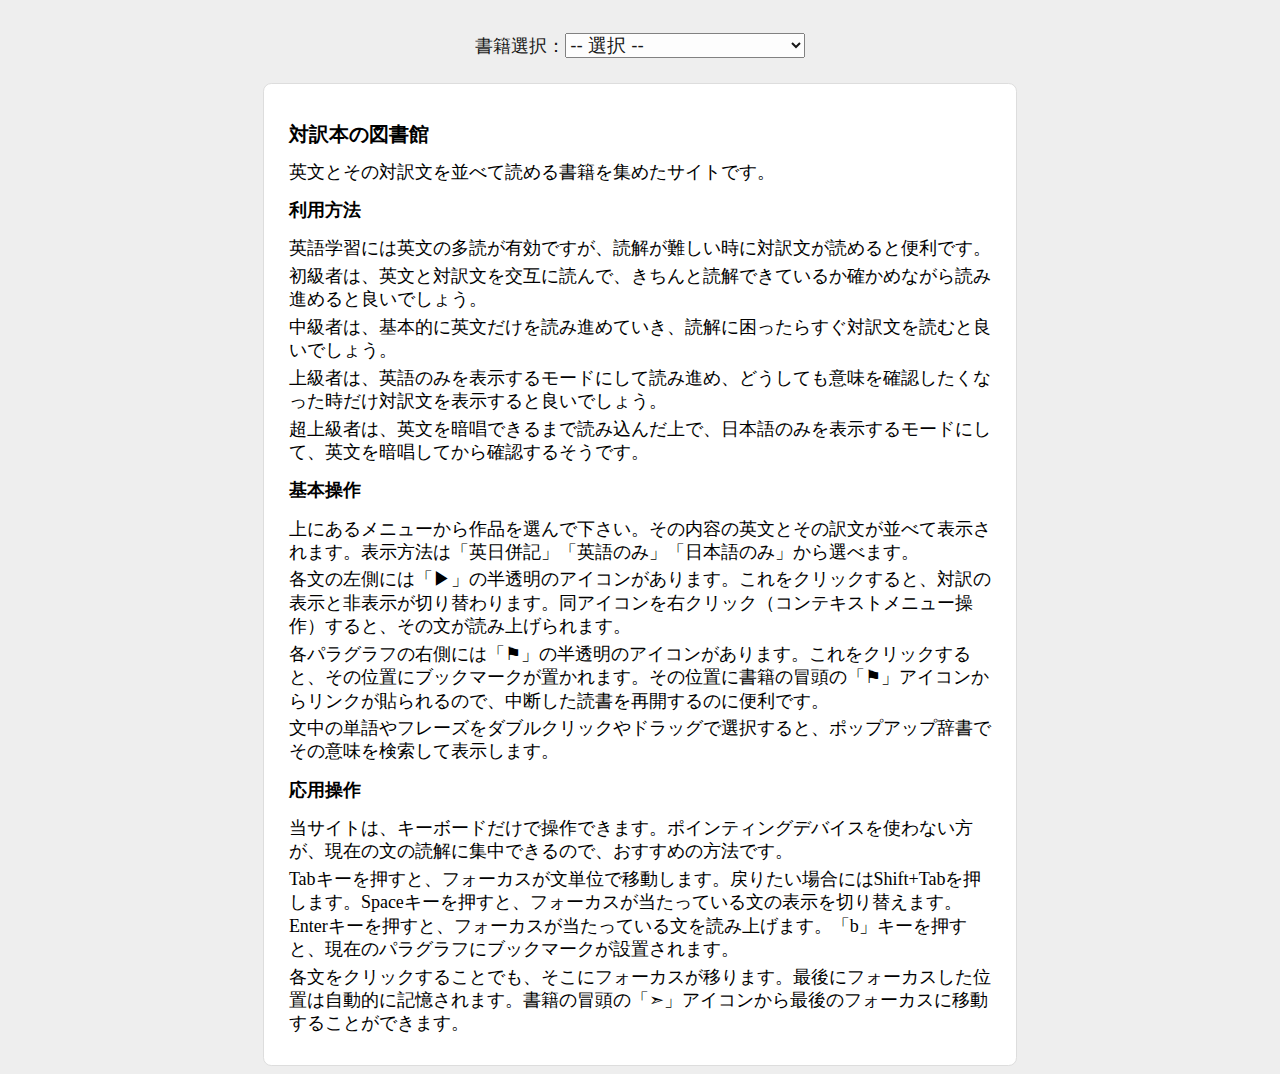
<file: web/index.html>
<!DOCTYPE html>
<html lang="zxx">
<head>
<meta charset="UTF-8">
<meta name="viewport" content="width=device-width, initial-scale=1">
<title>Parallel Book Library</title>
<script type="module">
import { renderParallelBook } from "./parallelbook.js";
const bookList = {
  wizardoz: ["The Wonderful Wizard of Oz", "books/wizardoz-parallel.json"],
  peter: ["Peter and Wendy", "books/peter-parallel.json"],
  anne01: ["Anne of Green Gables", "books/anne01-parallel.json"],
  anne02: ["Anne of the Island", "books/anne02-parallel.json"],
  anne03: ["Anne of Avonlea", "books/anne03-parallel.json"],
  tom01: ["The Adventures of Tom Sawyer", "books/tom01-parallel.json"],
  tom02: ["Adventures of Huckleberry Finn", "books/tom02-parallel.json"],
  holmes01: ["Adventures of Sherlock Holmes", "books/holmes01-parallel.json"],
  holmes02: ["The Memoirs of Sherlock Holmes", "books/holmes02-parallel.json"],
  holmes03: ["The Return of Sherlock Holmes", "books/holmes03-parallel.json"],
  oldman: ["The Old Man and the Sea", "books/oldman-parallel.json"],
  littlewomen: ["Little Women", "books/littlewomen-parallel.json"],
  gatsby: ["The Great Gatsby", "books/gatsby-parallel.json"],
  address01: ["Jobs' Stanford Address", "books/address01-parallel.json"],
  address02: ["King's Washington Address", "books/address02-parallel.json"],
  address03: ["Lincoln's Gettysburg Address", "books/address03-parallel.json"],
  minimum: ["最小限のサンプル", "books/minimum-parallel.json"],
  basic: ["基本的なサンプル", "books/basic-parallel.json"],
  advanced: ["高度なサンプル", "books/advanced-parallel.json"],
};
renderParallelBook("parallel-book-selector", "parallel-book-content",
  bookList, "book", "mode");
</script>
<link rel="stylesheet" href="parallelbook.css">
<script src="https://dbmx.net/dict/union_dict_pane.js"></script>
<script>
union_dict_activate();
</script>
<link rel="stylesheet" href="https://dbmx.net/dict/union_dict_pane.css"/>
</head>
<body>

<nav id="parallel-book-selector" aria-label="書籍選択" lang="ja"></nav>

<article id="parallel-book-content" aria-label="書籍の内容" lang="zxx">
<section class="parallel-book-usage" lang="ja">
<h1>対訳本の図書館</h1>
<p>英文とその対訳文を並べて読める書籍を集めたサイトです。</p>
<h2>利用方法</h2>
<p>英語学習には英文の多読が有効ですが、読解が難しい時に対訳文が読めると便利です。</p>
<p>初級者は、英文と対訳文を交互に読んで、きちんと読解できているか確かめながら読み進めると良いでしょう。</p>
<p>中級者は、基本的に英文だけを読み進めていき、読解に困ったらすぐ対訳文を読むと良いでしょう。</p>
<p>上級者は、英語のみを表示するモードにして読み進め、どうしても意味を確認したくなった時だけ対訳文を表示すると良いでしょう。</p>
<p>超上級者は、英文を暗唱できるまで読み込んだ上で、日本語のみを表示するモードにして、英文を暗唱してから確認するそうです。</p>
<h2>基本操作</h2>
<p>上にあるメニューから作品を選んで下さい。その内容の英文とその訳文が並べて表示されます。表示方法は「英日併記」「英語のみ」「日本語のみ」から選べます。</p>
<p>各文の左側には「▶」の半透明のアイコンがあります。これをクリックすると、対訳の表示と非表示が切り替わります。同アイコンを右クリック（コンテキストメニュー操作）すると、その文が読み上げられます。</p>
<p>各パラグラフの右側には「⚑」の半透明のアイコンがあります。これをクリックすると、その位置にブックマークが置かれます。その位置に書籍の冒頭の「⚑」アイコンからリンクが貼られるので、中断した読書を再開するのに便利です。</p>
<p>文中の単語やフレーズをダブルクリックやドラッグで選択すると、ポップアップ辞書でその意味を検索して表示します。</p>
<h2>応用操作</h2>
<p>当サイトは、キーボードだけで操作できます。ポインティングデバイスを使わない方が、現在の文の読解に集中できるので、おすすめの方法です。</p>
<p>Tabキーを押すと、フォーカスが文単位で移動します。戻りたい場合にはShift+Tabを押します。Spaceキーを押すと、フォーカスが当たっている文の表示を切り替えます。Enterキーを押すと、フォーカスが当たっている文を読み上げます。「b」キーを押すと、現在のパラグラフにブックマークが設置されます。</p>
<p>各文をクリックすることでも、そこにフォーカスが移ります。最後にフォーカスした位置は自動的に記憶されます。書籍の冒頭の「➣」アイコンから最後のフォーカスに移動することができます。</p>
</section>
</article>

</body>
</html>
</file>
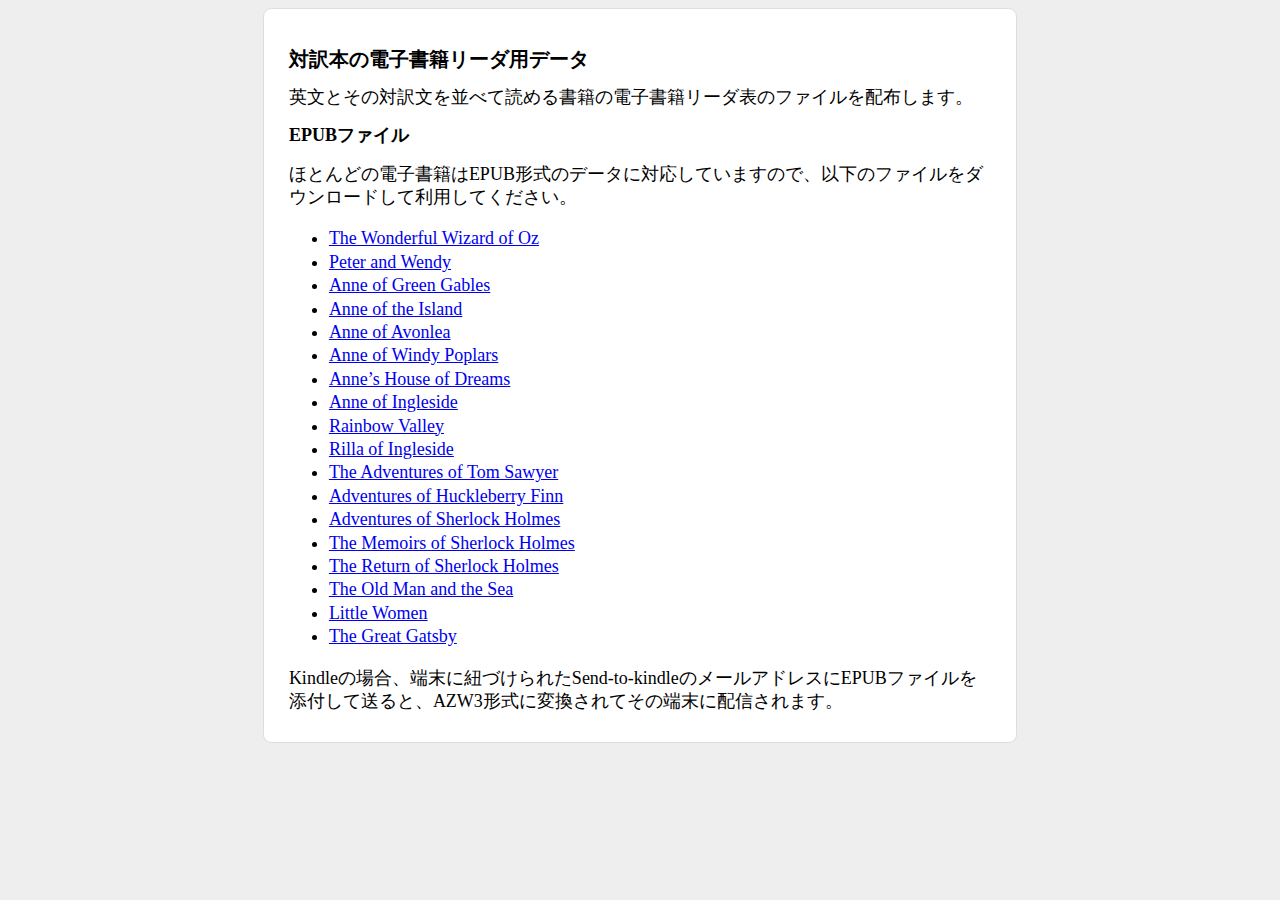
<file: web/ebook.html>
<!DOCTYPE html>
<html lang="ja">
<head>
<meta charset="UTF-8">
<meta name="viewport" content="width=device-width, initial-scale=1">
<title>Parallel Book Data for E-Book Readers</title>
<link rel="stylesheet" href="parallelbook.css">
</head>
<body>

<article lang="ja">
<section class="parallel-book-usage" lang="ja">
<h1>対訳本の電子書籍リーダ用データ</h1>
<p>英文とその対訳文を並べて読める書籍の電子書籍リーダ表のファイルを配布します。</p>
<h2>EPUBファイル</h2>
<p>ほとんどの電子書籍はEPUB形式のデータに対応していますので、以下のファイルをダウンロードして利用してください。</p>
<ul>
<li><a href="books/wizardoz-parallel.epub">The Wonderful Wizard of Oz</a></li>
<li><a href="books/peter-parallel.epub">Peter and Wendy</a></li>
<li><a href="books/anne01-parallel.epub">Anne of Green Gables</a></li>
<li><a href="books/anne02-parallel.epub">Anne of the Island</a></li>
<li><a href="books/anne03-parallel.epub">Anne of Avonlea</a></li>
<li><a href="books/anne04-parallel.epub">Anne of Windy Poplars</a></li>
<li><a href="books/anne05-parallel.epub">Anne’s House of Dreams</a></li>
<li><a href="books/anne06-parallel.epub">Anne of Ingleside</a></li>
<li><a href="books/anne07-parallel.epub">Rainbow Valley</a></li>
<li><a href="books/anne08-parallel.epub">Rilla of Ingleside</a></li>
<li><a href="books/tom01-parallel.epub">The Adventures of Tom Sawyer</a></li>
<li><a href="books/tom02-parallel.epub">Adventures of Huckleberry Finn</a></li>
<li><a href="books/holmes01-parallel.epub">Adventures of Sherlock Holmes</a></li>
<li><a href="books/holmes02-parallel.epub">The Memoirs of Sherlock Holmes</a></li>
<li><a href="books/holmes03-parallel.epub">The Return of Sherlock Holmes</a></li>
<li><a href="books/oldman-parallel.epub">The Old Man and the Sea</a></li>
<li><a href="books/littlewomen-parallel.epub">Little Women</a></li>
<li><a href="books/gatsby-parallel.epub">The Great Gatsby</a></li>
</ul>
<p>Kindleの場合、端末に紐づけられたSend-to-kindleのメールアドレスにEPUBファイルを添付して送ると、AZW3形式に変換されてその端末に配信されます。</p>
</section>
</article>

</body>
</html>
</file>
<file: web/parallelbook.css>
body {
  background: #eee;
  font-size: 18px;
}

.parallel-book-usage {
  display: block;
  margin: auto;
  padding: 3ex;
  max-width: 85ex;
  border: 1px solid #ddd;
  border-radius: 1ex;
  text-align: left;
  background: #fff;
  line-height: 1.3;
}
.parallel-book-usage h1 {
  font-size: 110%;
}
.parallel-book-usage h2 {
  font-size: 100%;
}
.parallel-book-usage p {
  margin: 0.5ex 0;
}

.parallel-book-navi {
  display: block;
  padding: 3ex;
  text-align: center;
  opacity: 0.9;
}
.parallel-book-navi select {
  max-width: 24ex;
  font-size: 105%;
}

.parallel-book {
  display: block;
  position: relative;
  margin: auto;
  padding: 3ex;
  max-width: 85ex;
  border: 1px solid #ddd;
  border-radius: 1ex;
  text-align: left;
  background: #fff;
  line-height: 1.5;
}

.parallel-book nav.content-nav {
  position: absolute;
  right: 0.5ex;
  top: 0.5ex;
  z-index: 10;
  opacity: 0.3;
}
.parallel-book nav.content-nav:hover {
  opacity: 0.8;
}
.parallel-book nav.content-nav a, .parallel-book nav.content-nav span {
  display: inline-block;
  width: 2.5ex;
}
.parallel-book nav.content-nav span {
  color: #888;
}

.parallel-book nav.book-toc {
  font-size: 90%;
  line-height: 1.3;
}

.parallel-book .parallel {
  position: relative;
  display: block;
}
.parallel-book .parallel:focus {
  outline: none;
  background: #f8fbff;
  border: solid 1px #8bf;
  border-radius: 0.5ex;
  margin-left: -0.4ex;
  margin-right: -0.4ex;
  padding: 0.1ex 0.4ex;
}

.parallel-book .parallel span {
  display: block;
}
.parallel-book .parallel span:lang(ja) {
  font-size: 70%;
  opacity: 0.5;
  margin-left: 0.5ex;
}
.parallel-book .parallel span:lang(en):hover {
  background: #f0f8ff;
}
.parallel-book .parallel span:lang(ja):hover {
  background: #ffe;
}

.parallel-book span.parallel-toggle {
  position: absolute;
  left: 0;
  top: 0;
  transform: translateX(-100%);
  padding: 0.2ex 0.5ex;
  color: #026;
  font-weight: normal;
  cursor: pointer;
  user-select: none;
  opacity: 0.01;
  z-index: 10;
}
.parallel-book .parallel:hover span.parallel-toggle {
  opacity: 0.15;
}
.parallel-book td .parallel .parallel-toggle {
  display: none;
}
.parallel-book td .parallel:hover .parallel-toggle {
  display: block;
}

.parallel-book .parallel .analysis {
  font-size: 90%;
  font-weight: normal;
  margin: 0;
  padding-left: 0;
  text-align: left;
  background: #fff;
  border: solid 2px #fff;
  border-radius: 0.5ex;
}
.parallel-book .parallel .analysis ul {
  margin: 0 0 0 2ex;
  padding: 0;
}
.parallel-book .parallel .analysis li {
  padding-left: 0;
  list-style: none;
}

.parallel-book .parallel .analysis span.text .element-s { background: #fde; }
.parallel-book .parallel .analysis span.text .element-v { background: #def; }
.parallel-book .parallel .analysis span.text .element-o { background: #efd; }
.parallel-book .parallel .analysis span.text .element-c { background: #ffd; }

.parallel-book .parallel .analysis span.pattern {
  display: inline-block;
  text-align: center;
  min-width: 4ex;
  margin-right: 0.5ex;
  padding: 0 0.2ex;
  font-size: 85%;
  background: #eee;
  border: 1px solid #999;
  border-radius: 0.5ex;
  opacity: 0.8;
}
.parallel-book .parallel .analysis span.pattern-sv {
  background: #def;
}
.parallel-book .parallel .analysis span.pattern-svo {
  background: #efd;
}
.parallel-book .parallel .analysis span.pattern-svc {
  background: #ffd;
}
.parallel-book .parallel .analysis span.pattern-svoo {
  background: #efc;
}
.parallel-book .parallel .analysis span.pattern-svoc {
  background: #fed;
}
.parallel-book .parallel .analysis span {
  display: inline;
}
.parallel-book .parallel .analysis span.type {
  display: inline-block;
  text-align: center;
  min-width: 2.5ex;
  margin-right: 0.5ex;
  padding: 0 0.2ex;
  font-size: 85%;
  background: #eee;
  border: 1px solid #ddd;
  border-radius: 0.5ex;
  opacity: 0.7;
}
.parallel-book .parallel .analysis span.type-s {
  background: #fde;
}
.parallel-book .parallel .analysis span.type-v {
  background: #def;
}
.parallel-book .parallel .analysis span.type-o {
  background: #efd;
}
.parallel-book .parallel .analysis span.type-c {
  background: #ffd;
}
.parallel-book .parallel .analysis span.tran {
  margin-left: 1.2ex;
  color: #036;
  opacity: 0.7;
  font-size: 85%;
}
.parallel-book .parallel .analysis span.relation {
  margin-right: 0.5ex;
  font-size: 80%;
  opacity: 0.7;
}
.parallel-book .parallel .analysis span.relation:before {
  content: "(";
}
.parallel-book .parallel .analysis span.relation:after {
  content: ")";
}
.parallel-book .parallel .analysis span.tran:before {
  content: "(";
}
.parallel-book .parallel .analysis span.tran:after {
  content: ")";
}
.parallel-book .parallel .analysis .subclause-list {
  font-size: 90%;
  opacity: 0.9;
}
.parallel-book .parallel .analysis .subsentence-list {
  font-size: 90%;
  opacity: 0.9;
}

.parallel-book .pane {
  position: relative;
}
.parallel-book .pane .bookmark {
  position: absolute;
  top: 0;
  right: 0;
  transform: translateX(100%);
  font-weight: normal;
  color: #888;
  cursor: pointer;
  user-select: none;
  opacity: 0.1;
  z-index: 10;
}
.parallel-book .pane .active-bookmark {
  color: #062;
  opacity: 0.8;
}
.parallel-book .pane .active-bookmark:hover {
  opacity: 0.9;
}
.parallel-book .pane:hover .active-bookmark:hover {
  opacity: 0.9;
}

.parallel-book a {
  color: #01d;
  text-decoration: none;
}
.parallel-book a:hover {
  text-decoration: underline;
}

.parallel-book h1 {
  margin: 1.8ex 0;
  text-align: center;
  font-size: 120%;
}

.parallel-book div.book-author {
  margin: 1.8ex 0;
  text-align: right;
}

.parallel-book section.chapter {
  position: relative;
  margin: 2ex 0;
  border-top: 1px solid #ddd;
}
.parallel-book section.chapter:focus {
  outline: none;
}

.parallel-book nav.chapter-nav {
  position: absolute;
  top: 0;
  right: 0;
  z-index: 10;
  opacity: 0.3;
  user-select: none;
}
.parallel-book nav.chapter-nav:hover {
  opacity: 0.8;
}
.parallel-book nav.chapter-nav a, .parallel-book nav.chapter-nav span {
  display: inline-block;
  width: 2ex;
}
.parallel-book nav.chapter-nav span {
  color: #888;
}

.parallel-book h2 {
  margin: 1.8ex 0;
  font-size: 115%;
}

.parallel-book p {
  margin: 1.8ex 0;
}

.parallel-book blockquote {
  margin: 1.8ex 0;
  margin-left: 0.8ex;
  padding-left: 0.8ex;
  border-left: solid 2px #ddd;
}

.parallel-book h3 {
  margin: 1.8ex 0 1.6ex 0;
  font-size: 100%;
}

.parallel-book ul {
  margin: 1.8ex 0;
  padding-left: 2ex;
}

.parallel-book table {
  margin: 1.8ex 0;
  border-collapse: collapse;
  font-size: 95%;
}
.parallel-book td {
  border: 1px solid #ddd;
  padding: 0 0.5ex;
}

.parallel-book pre.code {
  padding: 0 0.4ex;
  font-size: 90%;
  white-space: pre-wrap; word-wrap: break-word;
  line-height: 1.2;
  border: 1px solid #ddd;
}

.parallel-book .mono:focus {
  outline: none;
  background: #f8fbff;
  border: solid 1px #8bf;
}

.parallel-book div.macro-image {
  margin: 1ex 0;
}
.parallel-book div.macro-image img {
  max-width: 35ex;
  max-height: 35ex;
}

.parallel-book aside.book-meta {
  display: block;
  text-align: right;
  font-size: 70%;
  opacity: 0.3;
}
.parallel-book aside.book-meta span {
  padding: 0 0.7ex;
}

@media screen and (max-width: 700px) {
  body {
    background: #fff;
  }
  .parallel-book {
     padding: 1ex;
     max-width: initial;
     border: none;
  }
  .parallel-book-navi select {
    border: 1px solid #888;
  }
  .parallel-book-usage {
    padding: 0.5ex;
    border: none;
  }
  .parallel-book span.parallel-toggle {
    transform: translateX(-70%);
  }
}
</file>
